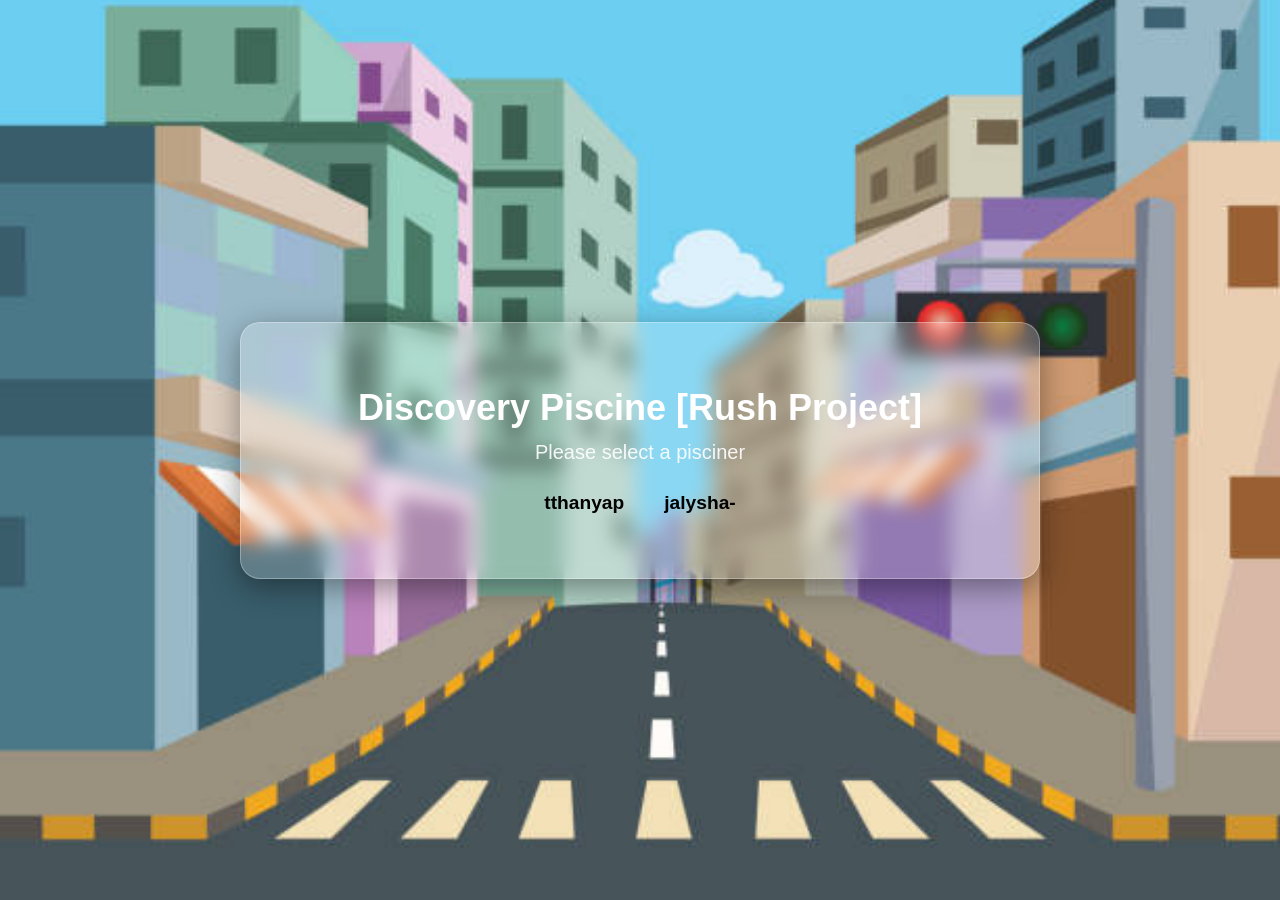
<file: rush/index.html>
<!DOCTYPE html>
<html lang="en">
<head>
  <meta charset="UTF-8">
  <meta name="viewport" content="width=device-width, initial-scale=1.0">
  <title>Discovery Piscine</title>
  <link rel="stylesheet" href="styles.css">
</head>
<body>
  <div class="bg">
    <div class="card">
      <h2>Discovery Piscine [Rush Project]</h2>
      <h3>Please select a pisciner</h3>
      <div class="links">
        <a href="tthanyap.html">tthanyap</a>
        <a href="jazz.html">jalysha-</a>
      </div>
    </div>
  </div>
</body>
</html>
</file>
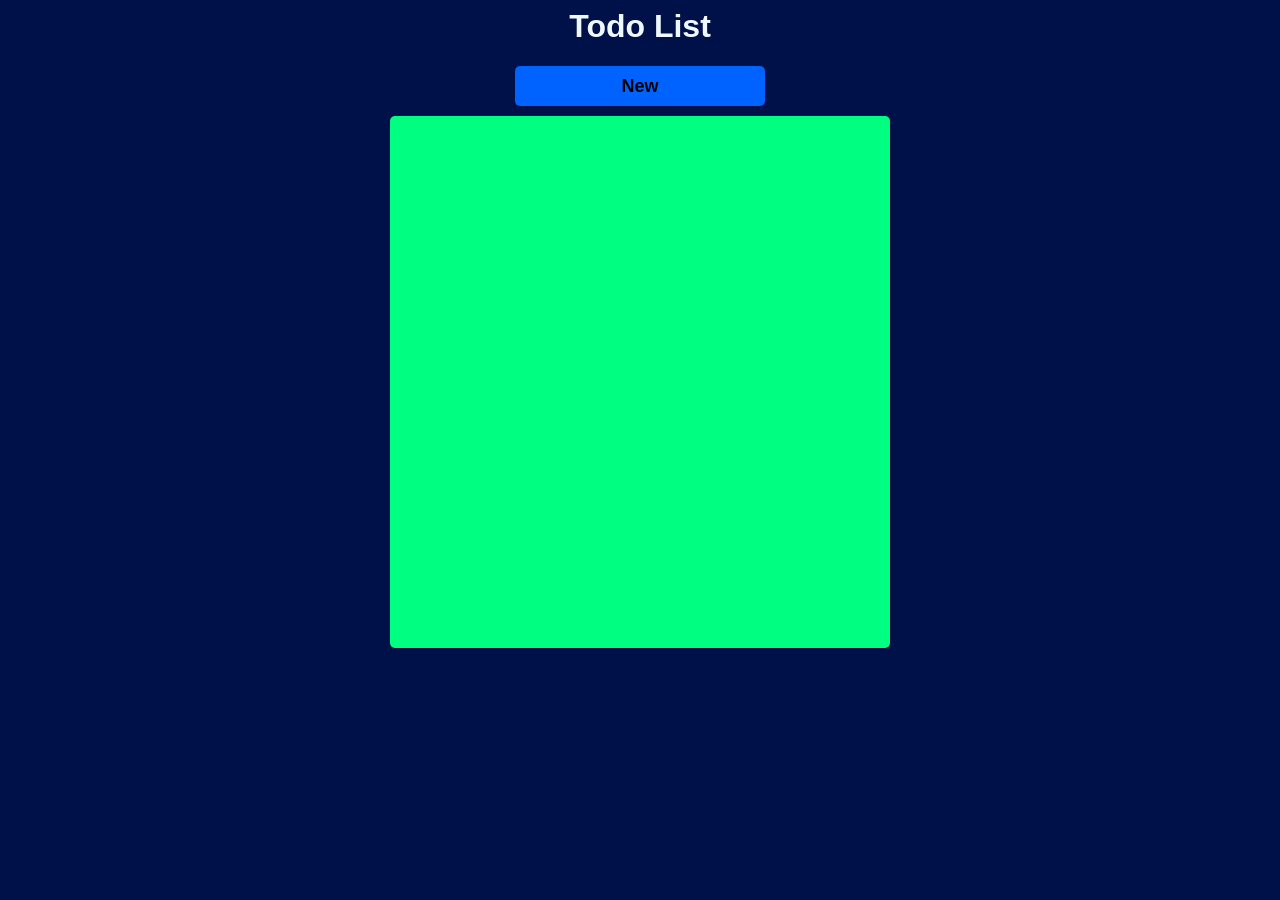
<file: cell03/ex03/index.html>
<html lang="en"></html>

<head>
    <meta charset="UTF-8">
    <meta name="viewport" content="width=device-width, initial-scale=1.0">
    <title>TODO</title>
    <style>
        body{
            background-color: rgb(0, 16, 72);
            font-family: Arial, Helvetica, sans-serif;
            font-style: bold;
            font-weight: bold;
        }
        .container {
            width: 500px;
            height: 500px;
            margin: 0 auto;
        }
        p {
            margin: 4px 0;
        }
        .container * {
            border-radius: 5px;
        }
        button {
            border: none;
            background-color: rgb(228, 52, 52);
            padding: 8px 12px;
            cursor: pointer;
        }
        button:hover {
            background-color: rgb(228, 52, 52);
        }
        #new {
            background-color: rgb(0, 98, 255);
            width: 50%;
            height: 40px;
            font-size: large;
            font-weight: bold;
        }
        #new:hover{
            background-color: rgb(0, 49, 105);
        }
        #ft_list {
            border: none;
            padding: 16px 12px;
            height: 500px;
            margin-top: 10px;
            background-color: #00ff80;
        }
        #ft_list .todo {
            border: none;
            padding: 0px;
            padding-left: 10px;
            display: flex;
            justify-content: space-between;
            align-items: center;
            margin-bottom: 4px;
            background-color: #001936;
            color: #00ff80;
        }
    </style>
</head>

<body>
    <div class="container">
        <center>    
            <h1 style="color: aliceblue;">Todo List</h1>
            <button id="new" onclick="newTodo()">New</button>
        </center>
        <div id="ft_list"></div>
    </div>
    <script src="todo.js"></script>
</body>
</html>
</file>
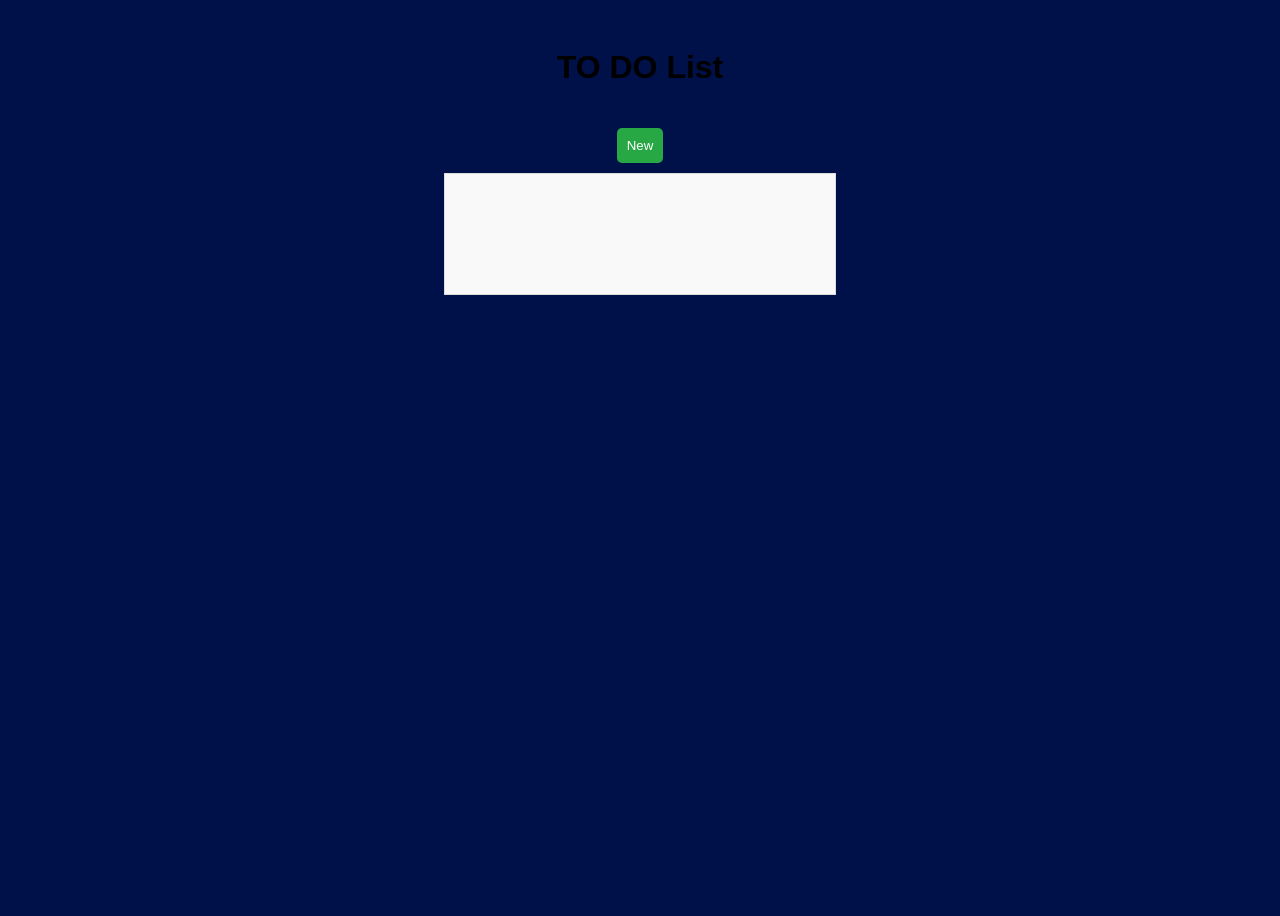
<file: cell03/ex04/ex03bis/index.html>
<!DOCTYPE html>
<html lang="en">
<head>
    <meta charset="UTF-8">
    <meta name="viewport" content="width=device-width, initial-scale=1.0">
    <title>Mini Task Manager</title>
    <style>
        body {
            font-family: Arial, sans-serif;
            background-color: rgb(0, 16, 72);
            display: flex;
            flex-direction: column;
            align-items: center;
            height: 100vh;
        }

        h1 {
            padding: 20px 0;
        }

        #ft_list {
            margin-top: 10px;
            border: 1px solid #ddd;
            min-height: 100px;
            min-width: 350px;
            padding: 10px 20px;
            background-color: #f9f9f9;
            text-align: center;
        }

        .task {
            background-color: #e0e0e0;
            margin: 5px 0;
            padding: 10px 20px;
            border-radius: 5px;
            cursor: pointer;
        }

        #new {
            padding: 10px;
            background-color: #28a745;
            color: white;
            border: none;
            border-radius: 5px;
            cursor: pointer;
            align-content: center;
        }

        #new:hover {
            background-color: #218838;
        }
    </style>
</head>
<body>
    
    <h1>TO DO List</h1>
    <div id="container"></div>
        <button id="new">New</button>
        <div id="ft_list"></div>
    </div>

    <script src="https://code.jquery.com/jquery-3.6.0.min.js"></script>
    <script src="todo.js"></script>

</body>
</html>
</file>
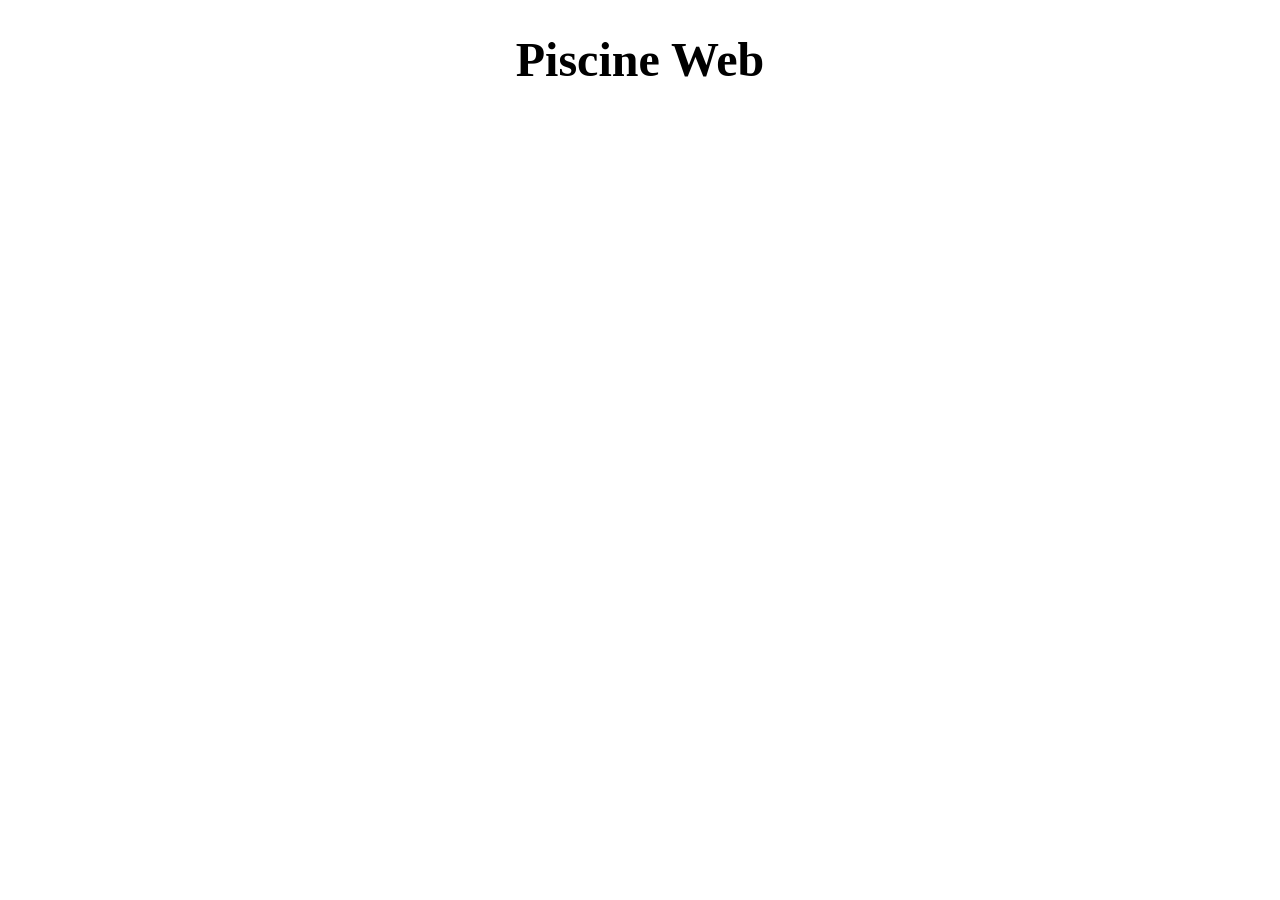
<file: cell01/ex01/piscineweb.html>
<!DOCTYPE html>
<html lang="en">
<head>
    <meta charset="UTF-8">
    <title>Piscine Web</title>
    <style>
        h1 {
            text-align: center;
            font-size: 48px;    
        }
    </style>
</head>
<body>
    <h1>Piscine Web</h1>
</body>
</html>
</file>
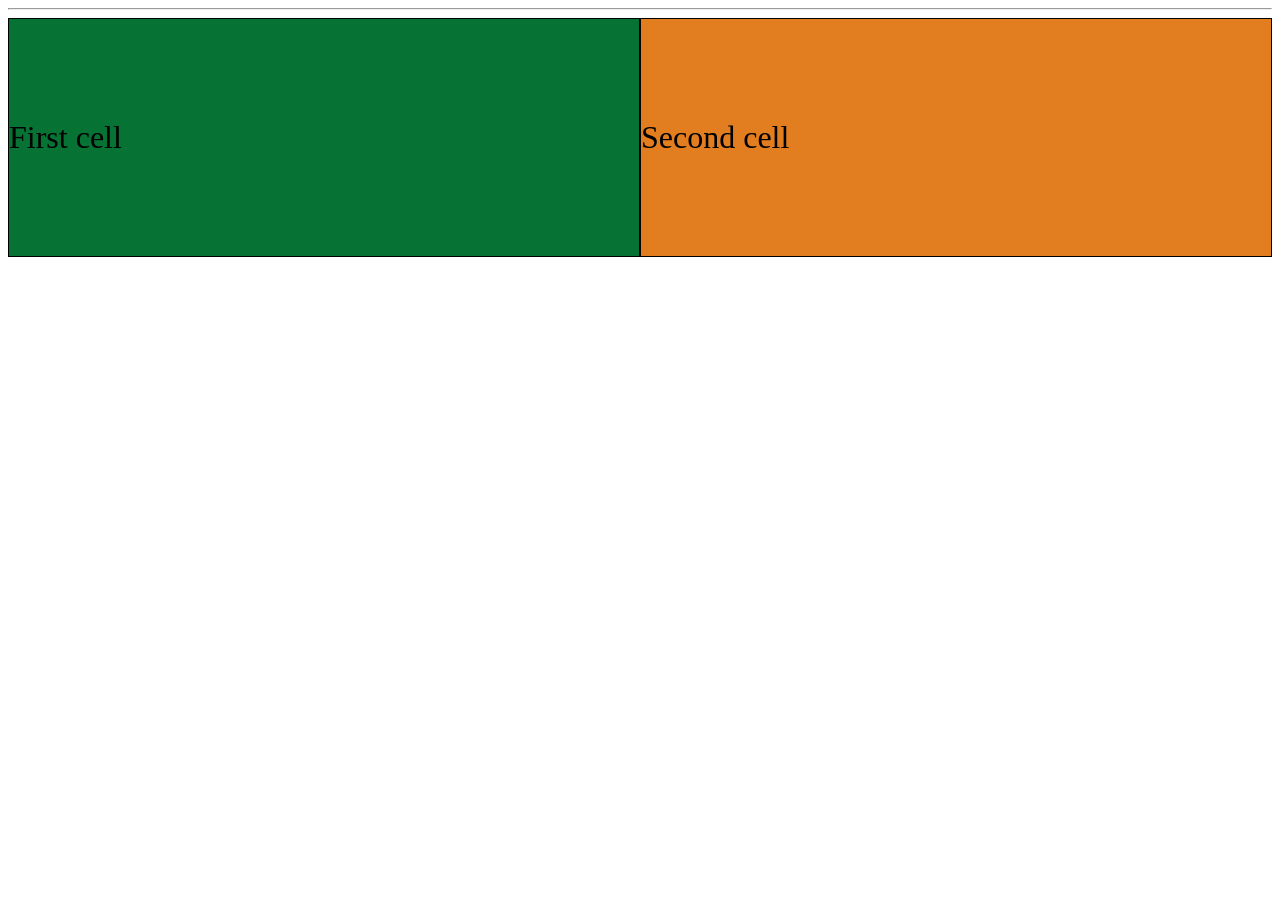
<file: cell01/ex05/tab.html>
<!DOCTYPE html>
<html lang="en">
<head>
    <meta charset="UTF-8">
    <meta name="viewport" content="width=device-width, initial-scale=1.0">
    <title>Tab</title>
</head>
<style>
    section{
        display: flex;
    }
    div{
        flex: 1;
        border: 1px solid black;
        padding: 100px 0 100px 0;
        font-size: 32px;
    }
        div:nth-child(1){
            background-color: rgb(6, 114, 51);
        }
        div:nth-child(2){
            background-color: rgb(226, 126, 32);
        }
</style>
<body>
    <hr>
    <section>
        <div>
            First cell
        </div>
        <div>
            Second cell
        </div>
    </section>
</body>
</html>
</file>
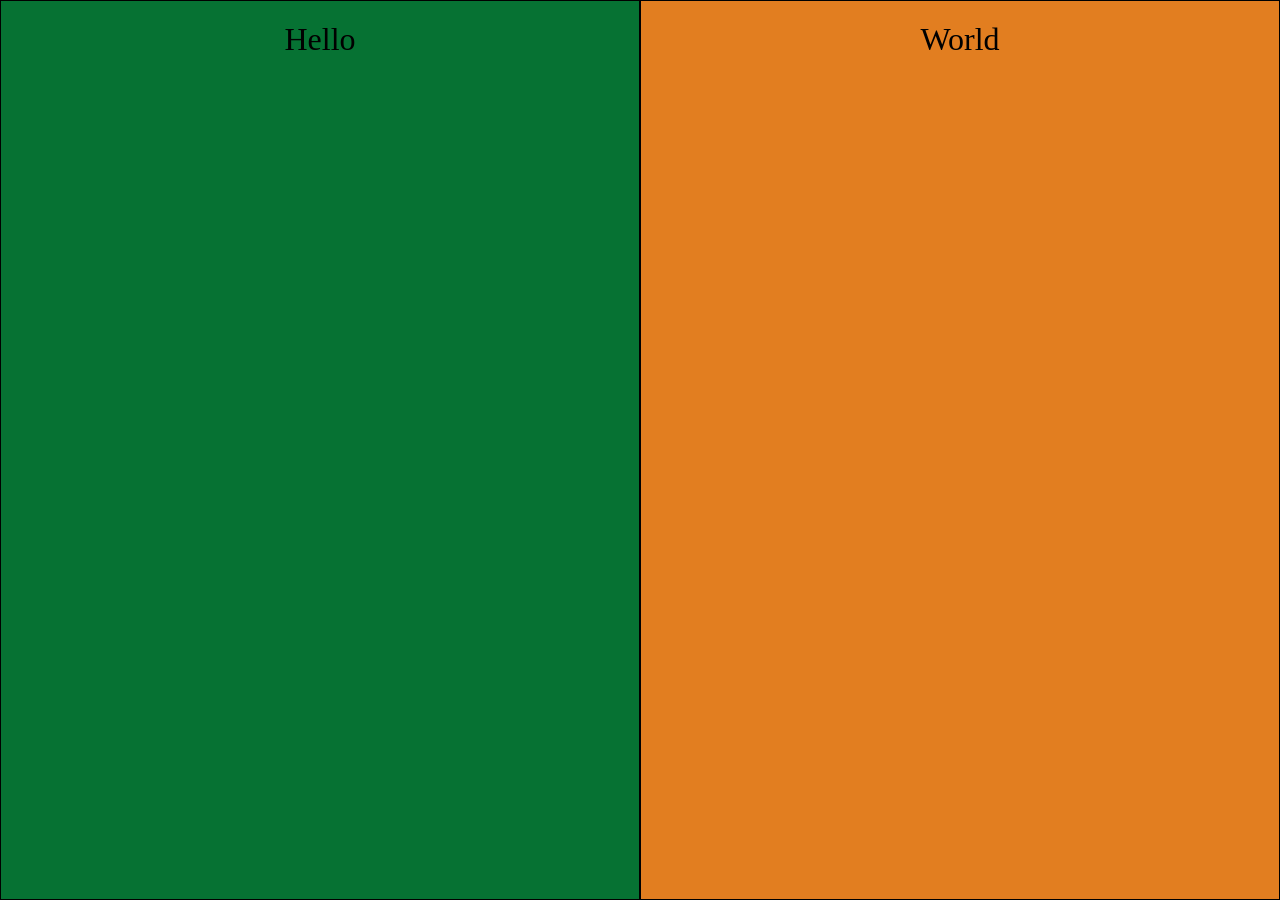
<file: cell01/ex06/responsive.html>
<!DOCTYPE html>
<html lang="en">
<head>
    <meta charset="UTF-8">
    <meta name="viewport" content="width=device-width, initial-scale=1.0">
    <title>Tab</title>
    <style>

        html, body {
            height: 100%;
            margin: 0;
            padding: 0;
        }

        section {
            display: flex;
            width: 100%;
            height: 100%;
        }

        div {
            flex: 1;
            border: 1px solid black;
            padding: 20px;
            font-size: 32px;
            box-sizing: border-box;
            text-align: center;
        }

        div:nth-child(1) {
            background-color: rgb(6, 114, 51);
        }

        div:nth-child(2) {
            background-color: rgb(226, 126, 32);
        }
    </style>
</head>
<body>
    <section>
        <div>
            Hello
        </div>
        <div>
            World
        </div>
    </section>
</body>
</html>
</file>
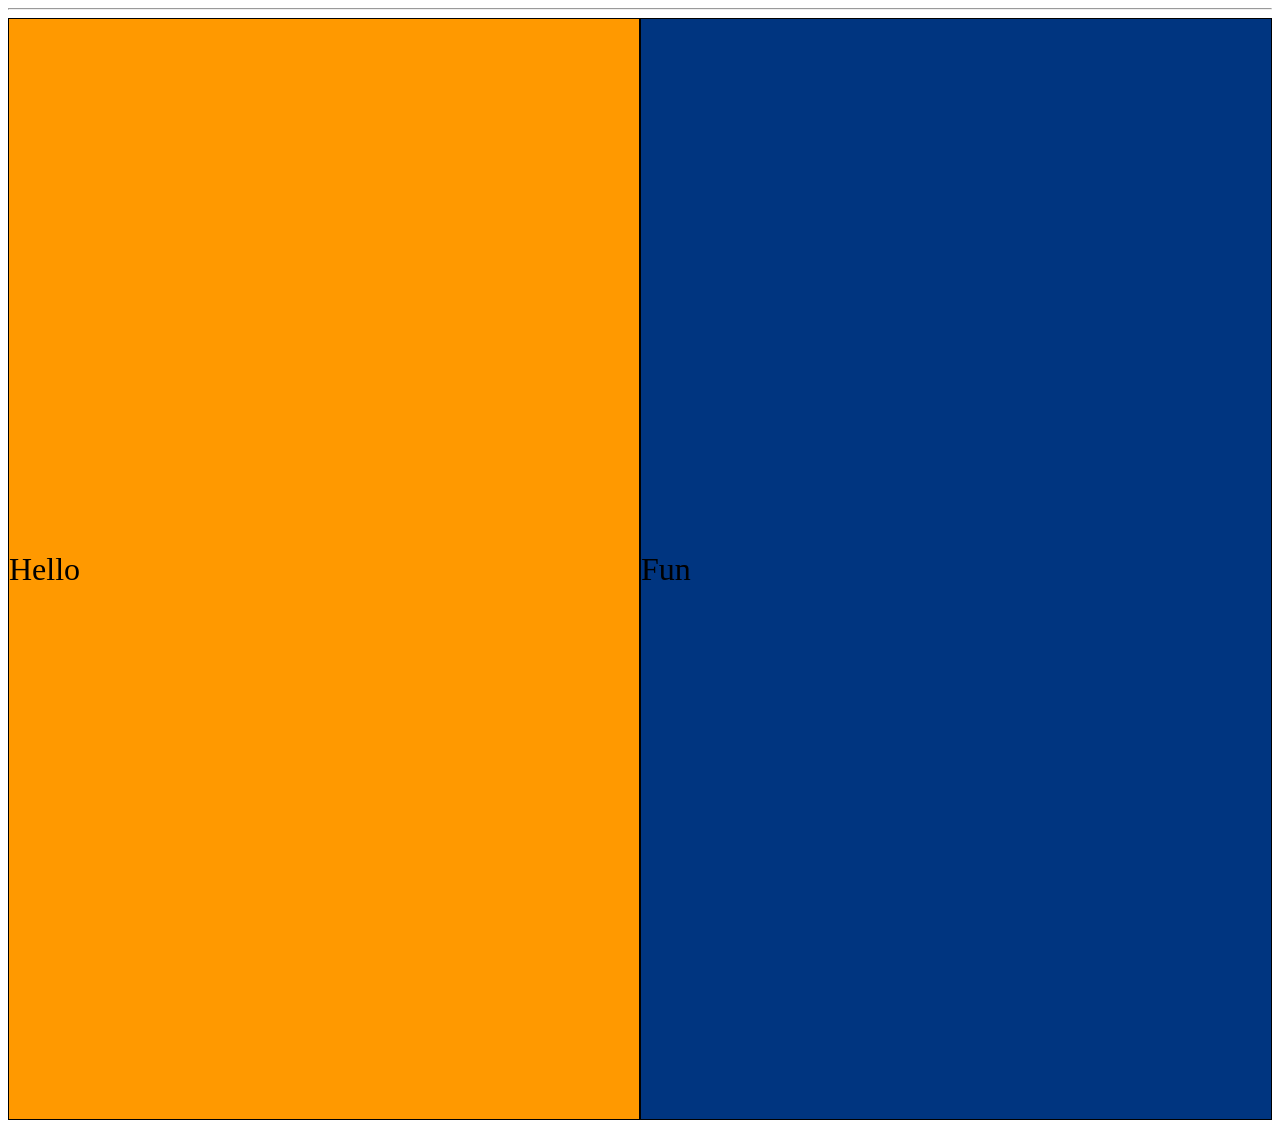
<file: cell02/ex00/responsive.html>
<!DOCTYPE html>
<html lang="en">
<head>
    <meta charset="UTF-8">
    <meta name="viewport" content="width=device-width, initial-scale=1.0">
    <link rel="stylesheet" href="responsive.css">
    <title>Tab</title>
</head>
<style>
    section{    
        display: flex;
    }
    div{
        flex: 1;
        border: 1px solid black;
        padding: 100px 0 100px 0;
        font-size: 32px;
    }
        div:nth-child(1){
            background-color: rgb(255, 153, 0);
        }
        div:nth-child(2){
            background-color: rgb(0, 53, 128);
        }
</style>
<body>
    <hr>
    <section>
        <div>
            Hello
        </div>
        <div>
            Fun
        </div>
    </section>
</body>
</html>
</file>
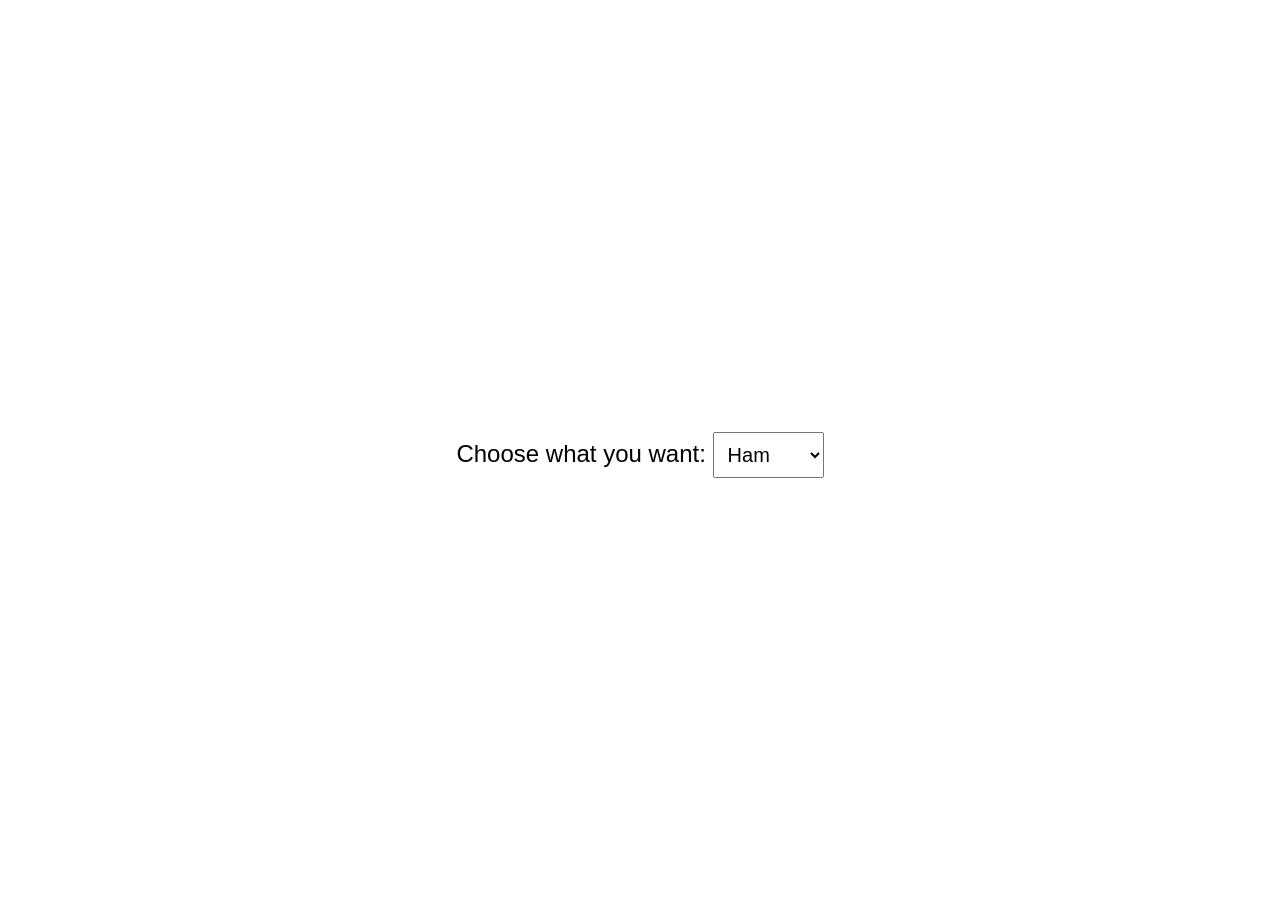
<file: cell02/ex01/menu.html>
<!DOCTYPE html>
<head>
    <link rel="stylesheet" href="menu.css" /> 
</head>
<body>
    <div class="dpdwn">
        <label for="burger">Choose what you want:</label>

        <select name="burger" id="burger">
        <option value="">Ham</option>
        <option value="">Cheese</option>
        <option value="">Tomato</option>
        </select>
    </div>
</body>
</file>
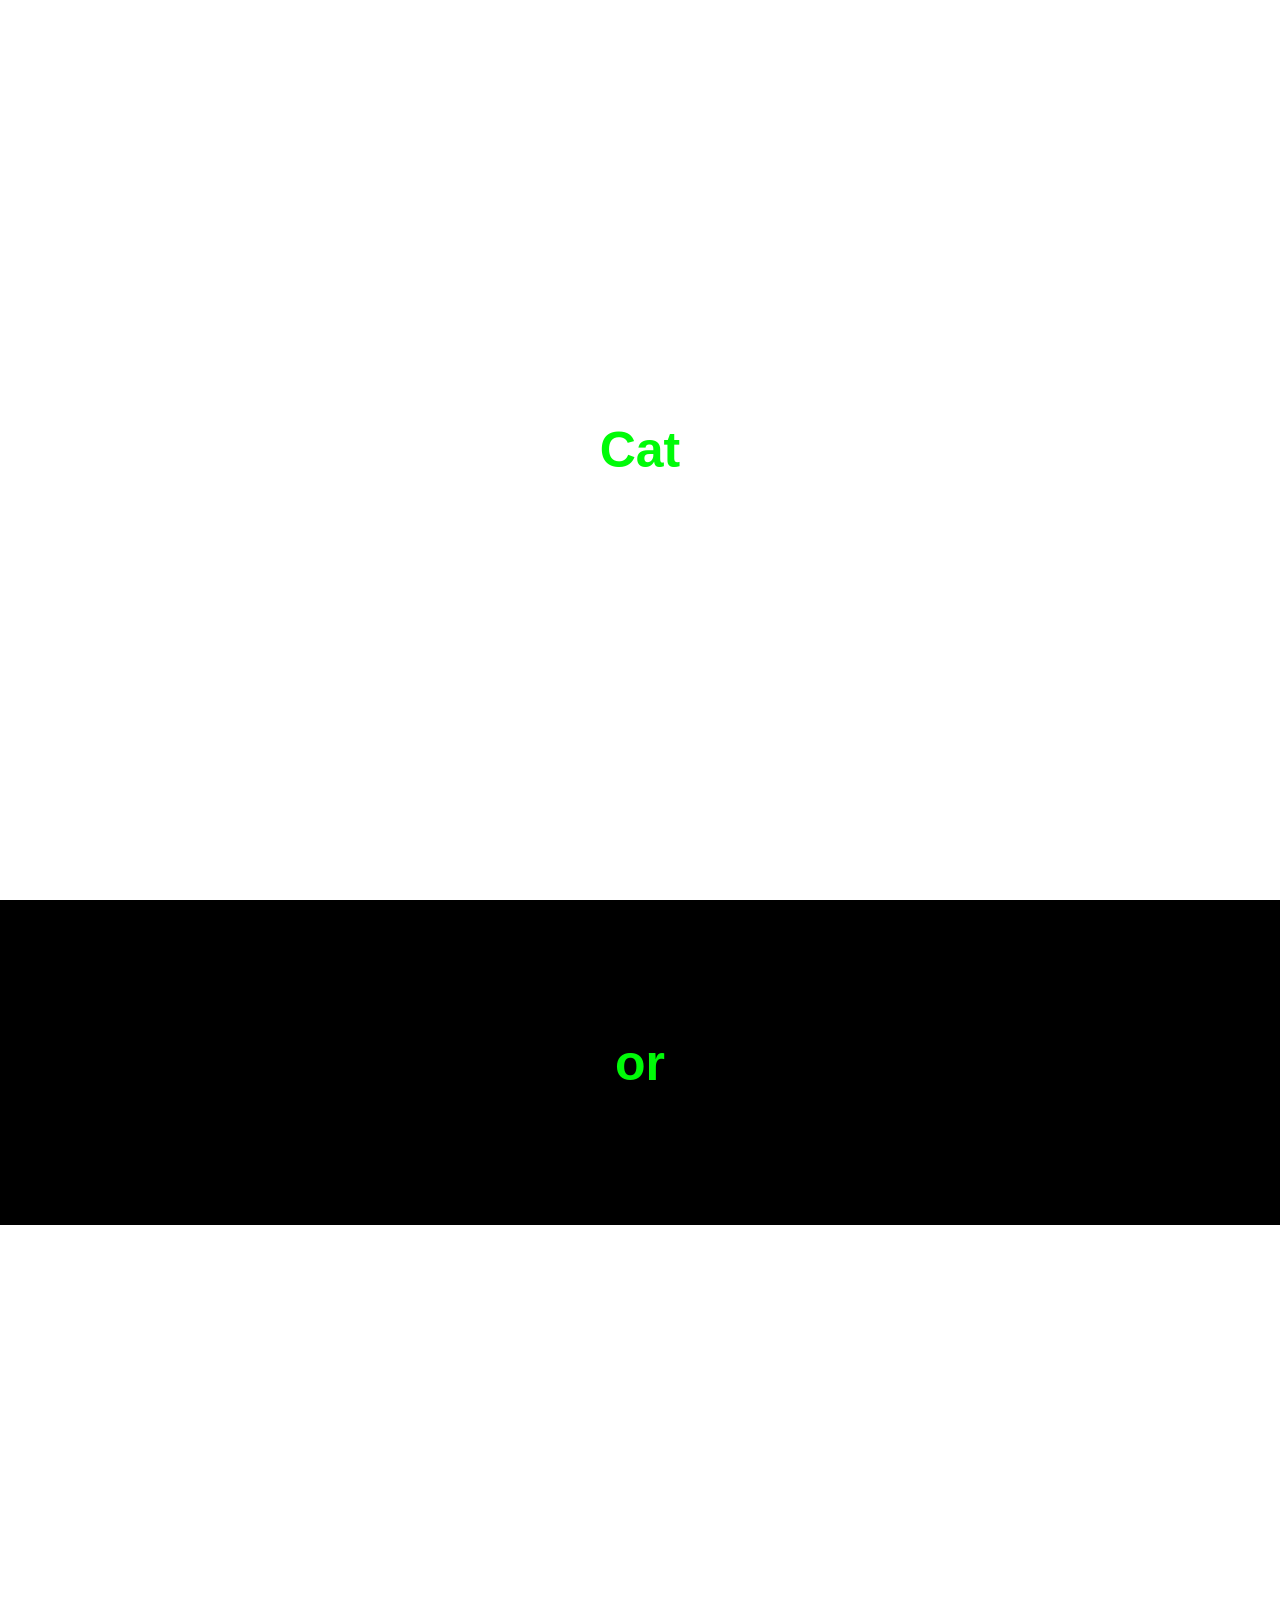
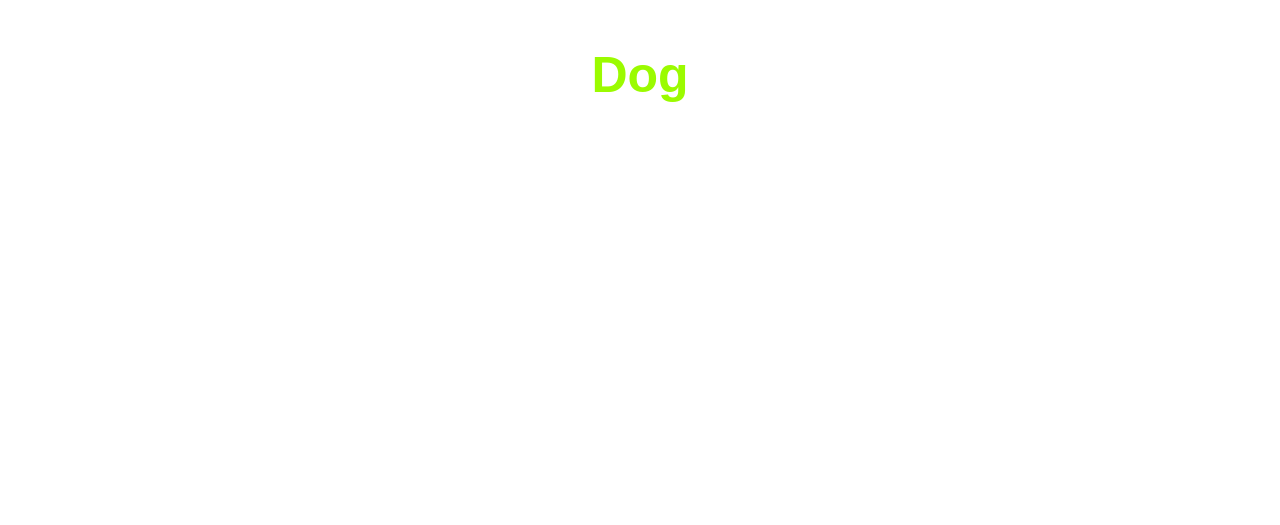
<file: cell02/ex02/parallax.html>
<!DOCTYPE html>
<html lang="en">
<head>
    <meta charset="UTF-8">
    <meta name="viewport" content="width=device-width, initial-scale=1.0">
    <title>Parallax</title>
    <link rel="stylesheet" href="parallax.css">
</head>
<body>


    <div class="parallax parallax-1" ><h1 style="color: rgb(0, 251, 8);">Cat</h1></div>
    <div class="content">
        <h1 style="color: rgb(0, 251, 8);">or</h1>
    </div>
    <div class="parallax parallax-2"><h1 style="color: rgb(155, 251, 0);">Dog</h1></div>

</body>
</html>
</file>
<file: rush/styles.css>
* { box-sizing: border-box; margin: 0; padding: 0; }
html, body { height: 100%; font-family: 'Lucida Sans', 'Lucida Sans Regular', 'Lucida Grande', 'Lucida Sans Unicode', Geneva, Verdana, sans-serif;}

.bg {
  min-height: 100dvh;
  background: url("img/bg.jpg") no-repeat center center / cover;
  display: flex;
  justify-content: center;
  align-items: center;
}


.card {
  width: min(92vw, 800px);
  padding: clamp(24px, 5vw, 64px);
  border-radius: 20px;
  text-align: center;

  background: rgba(255, 255, 255, 0.2);
  backdrop-filter: blur(10px);
  -webkit-backdrop-filter: blur(10px);

  box-shadow: 0 8px 30px rgba(0,0,0,0.4);
  border: 1px solid rgba(255,255,255,0.3);
  color: #fff;
}

.card h2 {
  font-size: clamp(22px, 4vw, 36px);
  margin-bottom: 12px;
}

.card h3 {
  font-size: clamp(16px, 2.4vw, 20px);
  font-weight: normal;
  margin-bottom: 28px;
  opacity: 0.9;
}

.links {
  display: flex;
  justify-content: center;
  gap: 40px;
  flex-wrap: wrap;
}

.links a {
  color: #000000;
  font-weight: bold;
  text-decoration: none;
  font-size: 1.2em;
}

.links a:hover {
  text-decoration: underline;
}
</file>
<file: cell02/ex00/responsive.css>
section{
    display: flex;
}
div{
    flex: 1;
    border: 1px solid black;
    font-size: 32px;
    width: 100%;
    height: 100vh;
    display: flex; 
    align-items: center; 
}
    div:nth-child(1){
        background-color: rgb(255, 153, 0);
    }
    div:nth-child(2){
        background-color: rgb(0, 53, 128);
    }
</file>
<file: cell02/ex01/menu.css>
html, body{
    height: 100%;
    margin: 0;
    display: flex;
    justify-content: center;
    align-items: center;
    font-family: Arial, sans-serif;
    font-size: x-large;
}

.dpdwn {
    text-align: center;
}

select {
    padding: 10px;
    margin-top: 10px;
    font-size: 20px;
}
</file>
<file: cell02/ex02/parallax.css>
body, html {
    height: 100%;
    margin: 0;
    font-family: Arial, sans-serif;
}
.parallax {
    height: 100vh;
    background-attachment: fixed;
    background-position: center;
    background-repeat: no-repeat;
    background-size: cover;
    display: flex;
    justify-content: center;  
    align-items: center;  
}
    .parallax p{
        color: black;
        font-size: 20px;
    }
.parallax-1 {
    background-image: url('https://hips.hearstapps.com/hmg-prod/images/white-cat-breeds-kitten-in-grass-67bf648a54a3b.jpg?crop=0.8888888888888888xw:1xh;center,top&resize=1200:*');
}
.parallax-2 {
    background-image: url('https://images.theconversation.com/files/625049/original/file-20241010-15-95v3ha.jpg?ixlib=rb-4.1.0&rect=12%2C96%2C2671%2C1335&q=45&auto=format&w=1356&h=668&fit=crop');
}
.content {
    padding: 100px;
    text-align: center;
    background-color: black;
    color: white;
}

h1 {
    font-size: 50px;
}
</file>
